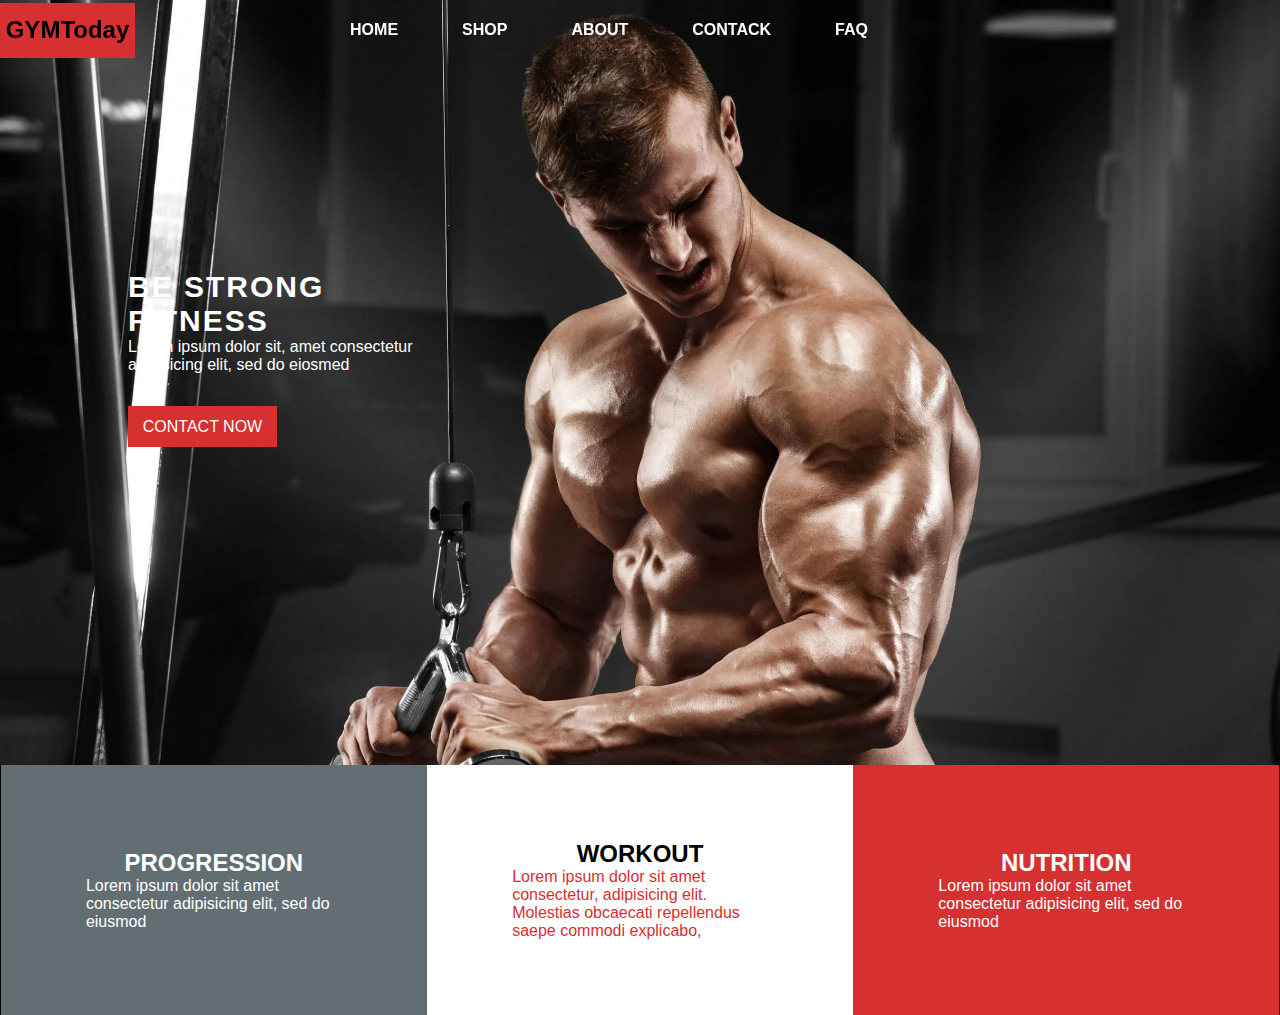
<file: index.html>
<!DOCTYPE html>
<html lang="en">

<head>
    <meta charset="UTF-8">
    <meta http-equiv="X-UA-Compatible" content="IE=edge">
    <meta name="viewport" content="width=device-width, initial-scale=1.0">
    <link rel="stylesheet" href="/style.css">
    <title>Document</title>
</head>

<body>

    
    <header>
        <nav>
            <h2 class="logo"></h2>
            <ul>
                <a href="#">
                    <li>home</li>
                </a>
                <a href="#">
                    <li>Shop</li>
                </a>
                <a href="#">
                    <li>about</li>
                </a>
                <a href="#">
                    <li>contack</li>
                </a>
                <a href="#">
                    <li>Faq</li>
                </a>
            </ul>
        </nav>
        <div class="banner">
            <div class="intro">
                <h2>Be Strong Fitness</h2>
                <p>
                    Lorem ipsum dolor sit, amet consectetur adipisicing elit, sed do eiosmed
                </p>
                <button class="btn">Contact Now</button>
            </div>
        </div>

    </header>
    <div class="row">
        <div class="card" style="color: white;
background: var(--secondary-color);">
            <h2>Progression</h2>
            <p>Lorem ipsum dolor sit amet consectetur adipisicing elit, sed do eiusmod</p>
        </div>
        <div class="card" style="background: white;">
            <h2>Workout</h2>
            <p style="color: var(--primary-color);"
            >Lorem ipsum dolor sit amet consectetur, adipisicing elit. Molestias obcaecati repellendus saepe commodi
                explicabo, 
            </p>
        </div>
        <div class="card" style="color: white;
background: var(--primary-color);">
            <h2>Nutrition</h2>
            <p>Lorem ipsum dolor sit amet consectetur adipisicing elit, sed do eiusmod</p>
        </div>
    </div>
</body>



</html>
</file>
<file: style.css>
@import url('https://fonts.googleapis.com/css2?family=Lobster&family=Oswald:wght@200;300;400;500;600;700&display=swap');
:root{
--primary-color: #d63031;
--secondary-color: #636e72;
--font: 'Poppins', sans-serif;
}
*{
padding: 0;
margin: 0;

}
.btn{
    padding: .6rem .8rem;
    text-transform: uppercase;
    font-family: var(--font);
    background: var(--primary-color);
    color: white;
    font-size: 16px;
    text-decoration: none;
    outline: none;
    border: 2px solid var(--primary-color);
    transition: .3s;
    cursor: pointer;
    
}


.btn:hover{
background: transparent;


}

body{
background: black;
font-family: var(--font);

}

nav{
position: fixed;
width: 100vh;
height: 60px;
border-top: .5rem solid war(--primary-color);
display: flex;
justify-content: space-between;
align-items: center;
z-index: 999999;
}
.logo{
display: flex;
justify-content: center;
align-items: center;
height: 55px;
width: 15%;
font-weight: 700;
background: var(--primary-color);
}
.logo::before{
content: "GYM";
color: rgb(0, 0, 0);

}
.logo::after{
    content: "Today";
    color: rgb(0, 0, 0);

}

ul{
display: flex;
align-items: center;
height: 60px;

}
ul a{
text-decoration: none;
color: white;
margin: 0 2rem;
text-transform: uppercase;
font-family: var(--font);
font-weight: 700;
font-size: 16px;
}
ul li{
list-style: none;

}
ul a:hover{
    color: var(--primary-color);
}
.banner{
background: url(Wallpaper-Pose-Fitness-Muscle-Athlete-Simulators-Bice31-scaled.webp);
background-size: cover;
background-position: center;
background-repeat: no-repeat;
background-attachment: fixed;
height: 85vh;

}
.intro{
    position: absolute;
    top: 30%;
    left: 10%;
    color: white;
}
.intro h2,p{
display: block;
width: 60%;



}
.intro h2{
text-transform: uppercase;
letter-spacing: 2px;
font-size: 30px;
}
.intro .btn{
    margin-top: 2rem;
}

.row{
display: flex;
justify-content: center;

}
.card{
width: 33.3%;
height: 250px;
display: flex;
justify-content: center;
flex-direction: column;
align-items: center;
}
.card h2{
    text-transform: uppercase;
}
</file>
